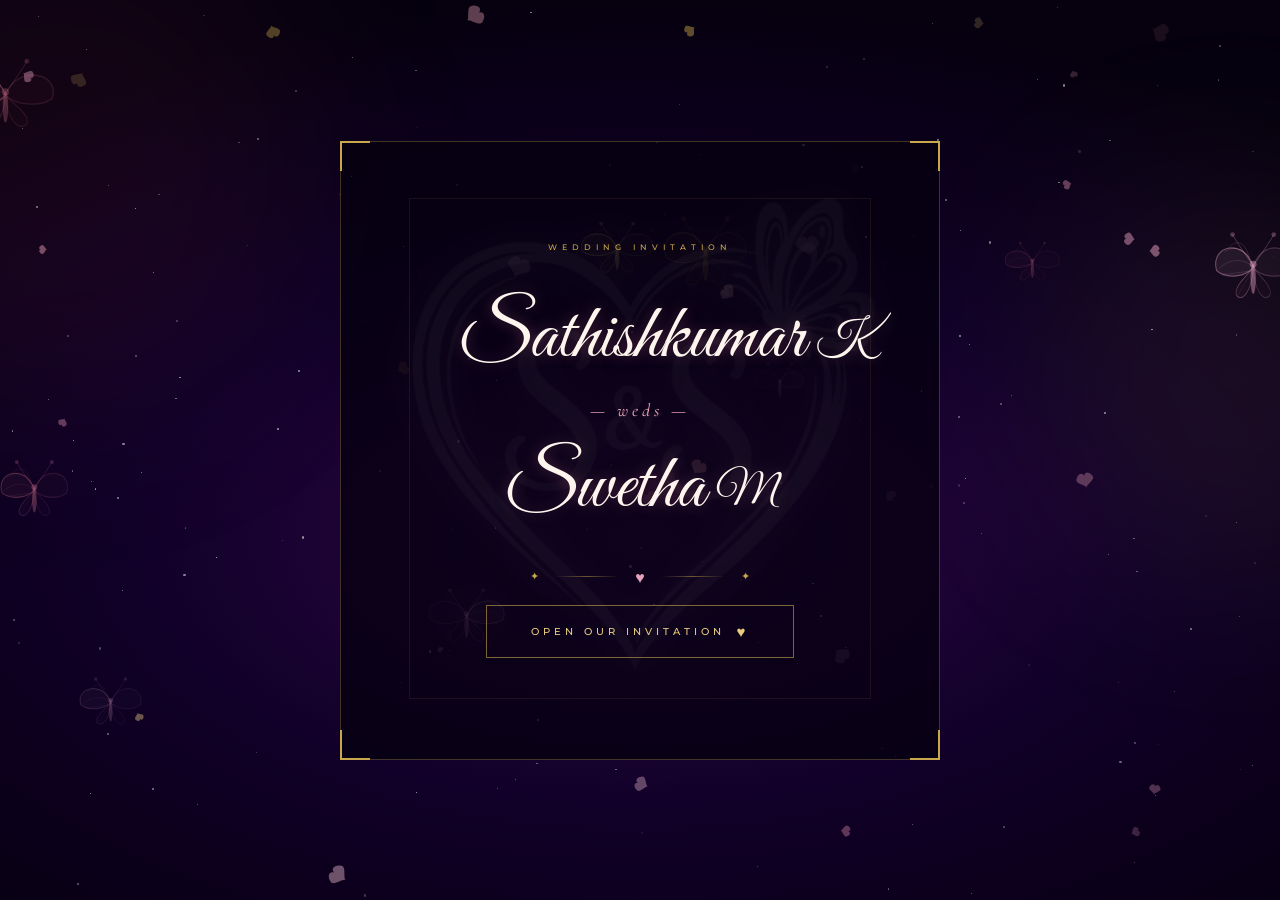
<file: index.html>
<!DOCTYPE html>
<html lang="en">
<head>
  <meta charset="UTF-8" />
  <meta name="viewport" content="width=device-width, initial-scale=1.0" />
  <title>Sathishkumar K &amp; Swetha M — Wedding Invitation</title>
  <meta name="description" content="You are warmly invited to the wedding of Sathishkumar K &amp; Swetha M — 18 June 2026, Karaikudi" />
  <link rel="icon" href="data:image/svg+xml,<svg xmlns=%22http://www.w3.org/2000/svg%22 viewBox=%220 0 100 100%22><text y=%22.9em%22 font-size=%2290%22>💍</text></svg>" />
  <link rel="preconnect" href="https://fonts.googleapis.com" />
  <link rel="preconnect" href="https://fonts.gstatic.com" crossorigin />
  <link rel="stylesheet" href="styles.css" />

  <style>
    /* ══════════════════════════════════════════
       ENTRY PAGE — LOCAL ANIMATIONS
    ══════════════════════════════════════════ */

    /* ─── 3-D Card flip entrance ─── */
    .entry-card {
      animation: cardFlipIn 1.1s cubic-bezier(0.175,0.885,0.32,1.275) 0.3s both;
      transition: transform 0.12s ease, box-shadow 0.35s ease;
      transform-style: preserve-3d;
      will-change: transform;
    }
    @keyframes cardFlipIn {
      0%   { opacity:0; transform:perspective(1100px) rotateY(-90deg) scale(0.85); }
      60%  { opacity:1; transform:perspective(1100px) rotateY(6deg)   scale(1.02); }
      80%  {            transform:perspective(1100px) rotateY(-3deg)  scale(1);    }
      100% {            transform:perspective(1100px) rotateY(0deg)   scale(1);    }
    }

    /* ─── Individual letter bounce-in ─── */
    @keyframes letterDrop {
      0%   { opacity:0; transform:translateY(-55px) scale(0.4) rotate(-15deg); }
      55%  {            transform:translateY(8px)   scale(1.12) rotate(3deg);  }
      75%  {            transform:translateY(-4px)  scale(0.97) rotate(-1deg); }
      90%  {            transform:translateY(2px)   scale(1.02) rotate(0);     }
      100% { opacity:1; transform:translateY(0)     scale(1)    rotate(0);     }
    }

    /* ─── "weds" heartbeat ─── */
    @keyframes wedsBeat {
      0%,100% { transform:scale(1);    letter-spacing:4px; }
      18%     { transform:scale(1.20); letter-spacing:7px; }
      34%     { transform:scale(1);                        }
      50%     { transform:scale(1.12); letter-spacing:5px; }
      65%     { transform:scale(1);    letter-spacing:4px; }
    }
    .weds-beating {
      display: block;
      animation: wedsBeat 2.2s ease infinite;
    }

    /* ─── Name glow breath after settle ─── */
    @keyframes nameGlow {
      0%,100% { filter:drop-shadow(0 0 5px rgba(212,116,141,0.18)); }
      50%     { filter:drop-shadow(0 0 22px rgba(212,116,141,0.70))
                       drop-shadow(0 0 44px rgba(201,168,76,0.28)); }
    }
    .n-glowing { animation: nameGlow 2.8s ease infinite; }

    /* ─── Shooting star streak ─── */
    .shooting-star {
      position: fixed;
      height: 1.5px;
      background: linear-gradient(90deg,
        rgba(255,255,255,0.92),
        rgba(232,204,128,0.55),
        transparent);
      border-radius: 2px;
      pointer-events: none;
      z-index: 4;
      transform-origin: left center;
    }
    @keyframes shootStar {
      0%   { opacity:0; transform:rotate(var(--ang)) scaleX(0.1); }
      12%  { opacity:1; }
      100% { opacity:0; transform:rotate(var(--ang)) scaleX(1) translateX(260px); }
    }

    /* ─── Card hover glow ─── */
    .entry-card:hover {
      box-shadow:
        0 8px 60px rgba(212,116,141,0.18),
        0 0 120px rgba(201,168,76,0.08);
    }
  </style>
</head>
<body class="entry-page">

  <!-- Starfield -->
  <div class="star-field" id="star-field"></div>

  <!-- Canvas hearts & butterflies -->
  <canvas id="canvas"></canvas>

  <!-- Ambient blobs -->
  <div class="entry-blob entry-blob-1"></div>
  <div class="entry-blob entry-blob-2"></div>

  <!-- S&S logo watermark -->
  <img src="logo.png" class="entry-logo-bg" aria-hidden="true" />

  <!-- ═══════════════ ENTRY CARD ═══════════════ -->
  <main class="entry-card">
    <span class="c c-tl" aria-hidden="true"></span>
    <span class="c c-tr" aria-hidden="true"></span>
    <span class="c c-br" aria-hidden="true"></span>
    <span class="c c-bl" aria-hidden="true"></span>

    <div class="entry-card-inner">

      <span class="entry-chip">Wedding Invitation</span>

      <div class="entry-names" role="heading" aria-level="1" aria-label="Sathishkumar K weds Swetha M">
        <span class="n">Sathishkumar K</span>
        <span class="n-and">— weds —</span>
        <span class="n">Swetha M</span>
      </div>

      <div class="ornate-rule entry-rule" aria-hidden="true">
        <span class="rule-diamond">✦</span>
        <span class="rule-line"></span>
        <span class="rule-icon">♥&#xFE0E;</span>
        <span class="rule-line"></span>
        <span class="rule-diamond">✦</span>
      </div>

      <button
        class="enter-btn"
        onclick="openInvitation()"
        aria-label="Open Wedding Invitation"
      >
        <span>Open Our Invitation</span>
        <span class="btn-heart" aria-hidden="true">♥&#xFE0E;</span>
      </button>

    </div>
  </main>

  <!-- Transition overlay -->
  <div id="overlay" aria-hidden="true"></div>

  <script src="script.js"></script>
  <script>
    document.addEventListener('DOMContentLoaded', function () {
      initStars('star-field', 180);
      initParticles('canvas', 32);

      /* 1. Letter-by-letter name bounce */
      animateNameLetters();

      /* 2. "weds" heartbeat — starts after names are visible */
      setTimeout(function () {
        var weds = document.querySelector('.n-and');
        if (weds) weds.classList.add('weds-beating');
      }, 1700);

      /* 3. Mouse tilt — enabled only after card flip finishes (1.4 s) */
      setTimeout(initCardTilt, 1500);

      /* 4. Name glow pulse removed — filter on .n clips overflow text on iOS */

      /* 5. Shooting stars */
      setTimeout(spawnShootingStar, 800);
      setInterval(spawnShootingStar, 2600);
    });

    /* ── Letter bounce animation ── */
    function animateNameLetters() {
      var container = document.querySelector('.entry-names');

      /* Cancel the container CSS fade-in — letters handle their own reveal */
      container.style.cssText += ';animation:none;opacity:1;transform:none;';

      /* Hide connector initially; fade it in between the two name bursts */
      var connector = document.querySelector('.n-and');
      if (connector) {
        connector.style.opacity = '0';
        setTimeout(function () {
          connector.style.transition = 'opacity 0.55s ease';
          connector.style.opacity    = '1';
        }, 1700);
      }

      /* Split each name span into individual letter spans */
      var nameEls = container.querySelectorAll('.n');
      nameEls.forEach(function (nameEl, nameIdx) {
        var text = nameEl.textContent.trim();
        nameEl.innerHTML = '';
        /* Reset parent gradient-clip — each letter span will own its gradient */
        nameEl.style.animation          = 'none';
        nameEl.style.opacity            = '1';
        nameEl.style.transform          = 'none';
        nameEl.style.background         = 'none';
        nameEl.style.webkitTextFillColor = 'initial';
        nameEl.style.whiteSpace         = 'nowrap';
        nameEl.style.filter             = 'none'; /* prevent drop-shadow from clipping overflow on iOS */

        text.split('').forEach(function (char, i) {
          var s     = document.createElement('span');
          var delay = (1.2 + nameIdx * 0.58 + i * 0.075).toFixed(3);
          /* Capital initial after a space (e.g. " K") — scale it down so it
             matches the visual height of the surrounding lowercase script letters */
          var isInitial = (i > 0 && text[i - 1] === ' ');
          s.style.display             = 'inline-block';
          s.style.opacity             = '0';
          s.style.color               = '#fef6ee';
          s.style.webkitTextFillColor = '#fef6ee';
          s.style.background          = 'none';
          s.style.textShadow          = '0 0 14px rgba(212,116,141,0.35)';
          s.style.animation           = 'letterDrop 0.60s cubic-bezier(0.175,0.885,0.32,1.275) forwards';
          s.style.animationDelay      = delay + 's';
          if (isInitial) {
            s.style.fontSize      = '0.58em';
            s.style.verticalAlign = '0.1em';
            s.style.marginLeft    = '0.25em';
          }
          s.textContent = char;
          nameEl.appendChild(s);
        });
      });
    }

    /* ── Mouse 3-D parallax tilt ── */
    function initCardTilt() {
      var card = document.querySelector('.entry-card');
      if (!card) return;

      /* Remove the CSS flip animation so our JS transform takes full control */
      card.style.animation = 'none';

      window.addEventListener('mousemove', function (e) {
        var r  = card.getBoundingClientRect();
        var dx = (e.clientX - (r.left + r.width  / 2)) / (r.width  / 2);
        var dy = (e.clientY - (r.top  + r.height / 2)) / (r.height / 2);
        dx = Math.max(-1, Math.min(1, dx));
        dy = Math.max(-1, Math.min(1, dy));

        card.style.transform = [
          'perspective(900px)',
          'rotateX(' + (-dy * 9) + 'deg)',
          'rotateY(' + ( dx * 9) + 'deg)',
          'translateZ(14px)',
        ].join(' ');
        card.style.boxShadow =
          '0 ' + (6 + dy * 14) + 'px ' +
          (40 + Math.abs(dx) * 26) + 'px rgba(212,116,141,0.22),' +
          '0 0 80px rgba(201,168,76,0.06)';
      });

      document.addEventListener('mouseleave', function () {
        card.style.transform = 'perspective(900px) rotateX(0) rotateY(0) translateZ(0)';
        card.style.boxShadow = '';
      });
    }

    /* ── Shooting star ── */
    function spawnShootingStar() {
      var el  = document.createElement('div');
      var ang = (Math.random() * 28 + 10).toFixed(1);
      var len = Math.floor(Math.random() * 110 + 70);
      el.className = 'shooting-star';
      el.style.cssText += [
        'top:'   + (Math.random() * 60).toFixed(1) + '%',
        'left:'  + (Math.random() * 65).toFixed(1) + '%',
        'width:' + len + 'px',
        '--ang:' + ang + 'deg',
        'animation:shootStar 0.90s ease-out forwards',
      ].join(';');
      document.body.appendChild(el);
      setTimeout(function () { el.remove(); }, 1050);
    }

    /* ── Page transition ── */
    function openInvitation() {
      var btn = document.querySelector('.enter-btn');
      btn.style.pointerEvents = 'none';
      btn.querySelector('span').textContent = '✦  Entering  ✦';
      document.getElementById('overlay').classList.add('active');
      setTimeout(function () {
        window.location.href = 'invitation.html';
      }, 720);
    }
  </script>
</body>
</html>
</file>
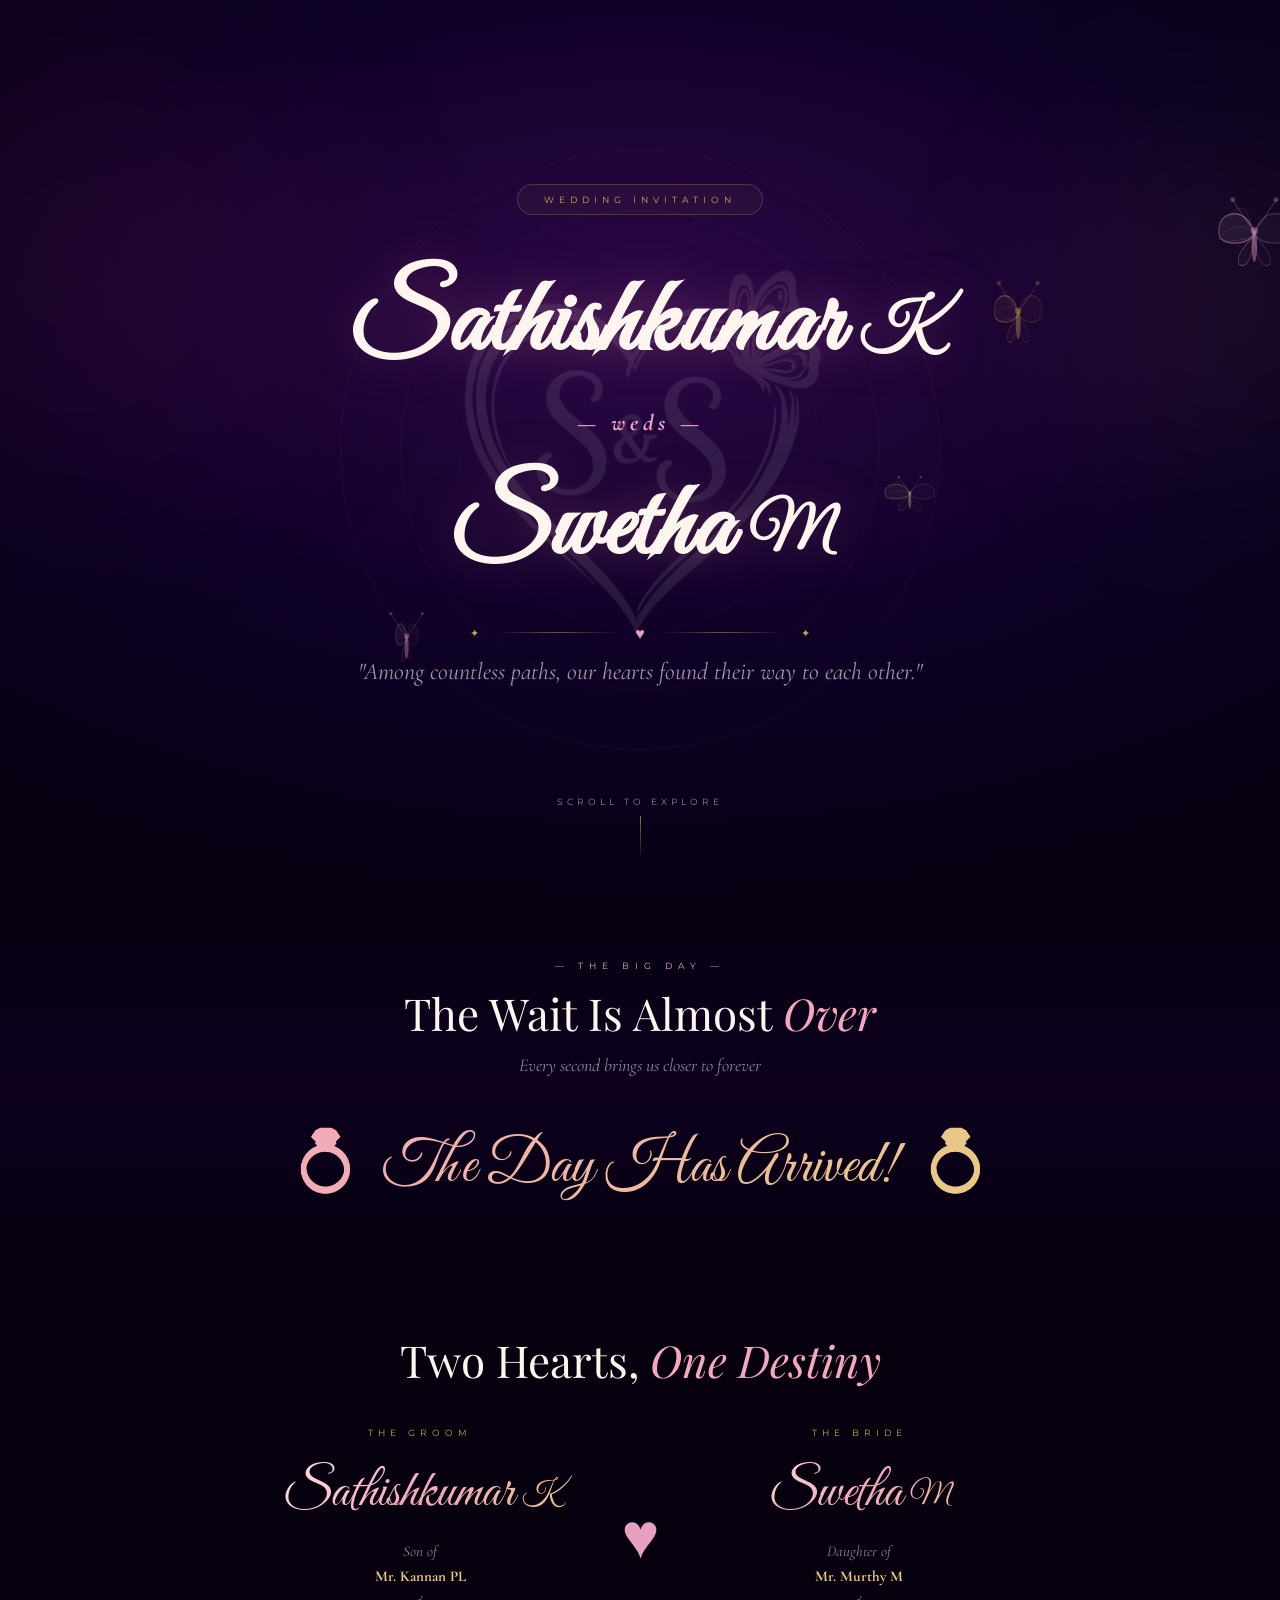
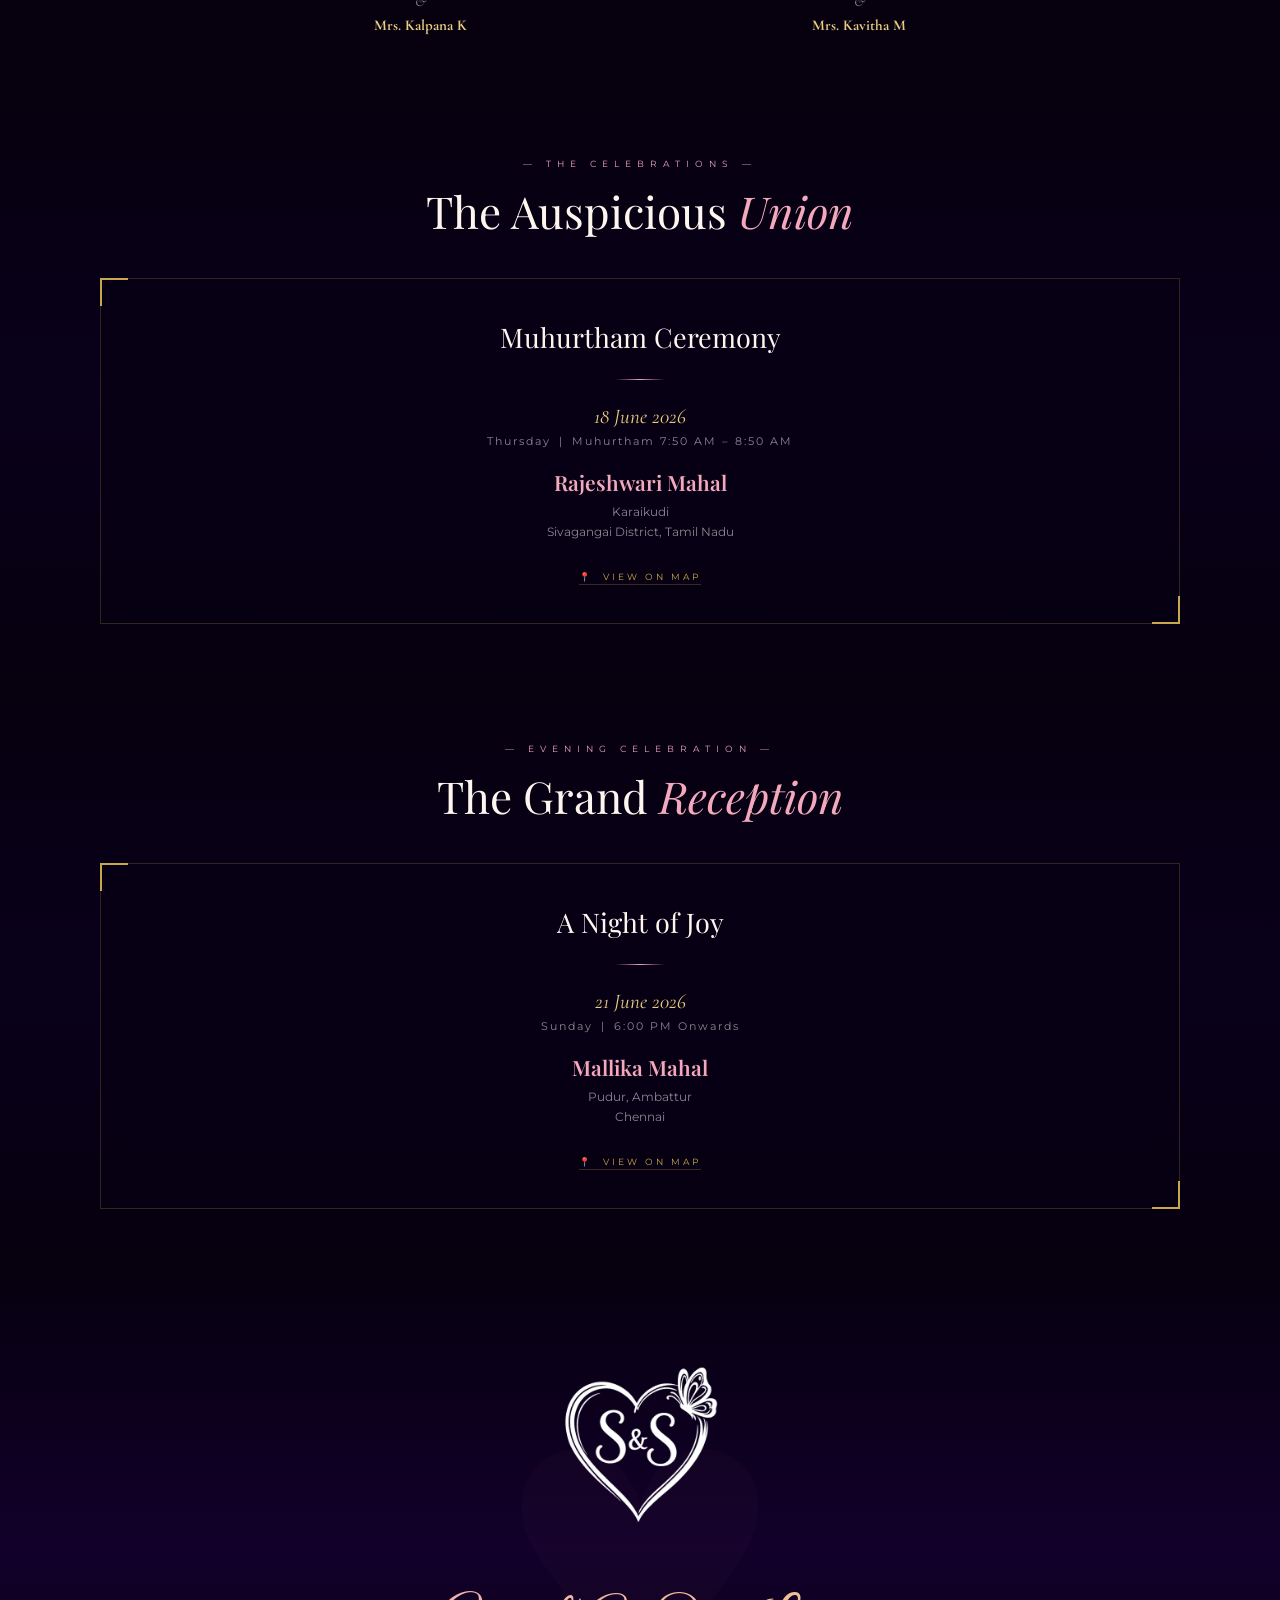
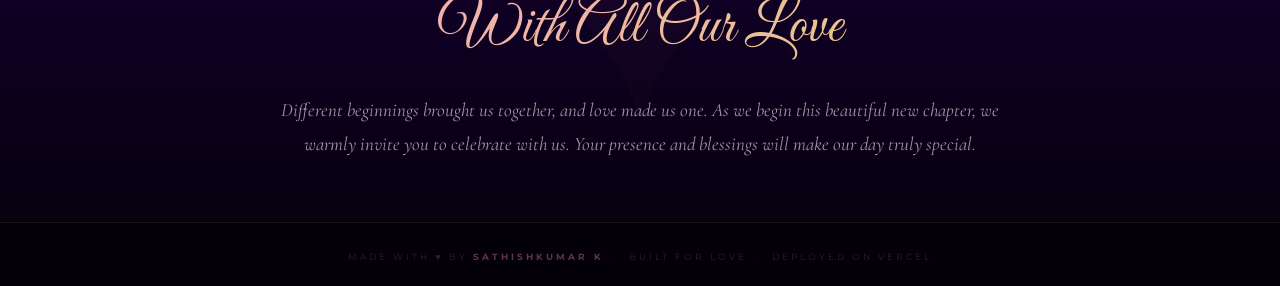
<file: invitation.html>
<!DOCTYPE html>
<html lang="en">
<head>
  <meta charset="UTF-8" />
  <meta name="viewport" content="width=device-width, initial-scale=1.0" />
  <title>Sathishkumar K &amp; Swetha M — Wedding Invitation</title>
  <meta name="description" content="Join us to celebrate the wedding of Sathishkumar K &amp; Swetha M — 18 June 2026 at Karaikudi · Reception 21 June at Chennai" />
  <link rel="icon" href="data:image/svg+xml,<svg xmlns=%22http://www.w3.org/2000/svg%22 viewBox=%220 0 100 100%22><text y=%22.9em%22 font-size=%2290%22>💍</text></svg>" />
  <link rel="preconnect" href="https://fonts.googleapis.com" />
  <link rel="preconnect" href="https://fonts.gstatic.com" crossorigin />
  <link rel="stylesheet" href="styles.css" />

  <style>
    /* ════════════════════════════════════════════
       PER-SECTION SCROLL ANIMATION SYSTEM
    ════════════════════════════════════════════ */

    /* All animated elements start invisible + paused */
    .sa-glide, .sa-left, .sa-right,
    .sa-drop,  .sa-flip, .sa-bloom {
      opacity: 0;
      animation-fill-mode: both;
      animation-play-state: paused;
      animation-delay: var(--d, 0s);
    }

    /* ── When IntersectionObserver adds .triggered ── */
    .triggered.sa-glide {
      animation-name: ia-glide;
      animation-duration: 0.72s;
      animation-timing-function: cubic-bezier(0.25, 0.46, 0.45, 0.94);
      animation-play-state: running;
    }
    .triggered.sa-left {
      animation-name: ia-left;
      animation-duration: 0.88s;
      animation-timing-function: cubic-bezier(0.25, 0.46, 0.45, 0.94);
      animation-play-state: running;
    }
    .triggered.sa-right {
      animation-name: ia-right;
      animation-duration: 0.88s;
      animation-timing-function: cubic-bezier(0.25, 0.46, 0.45, 0.94);
      animation-play-state: running;
    }
    .triggered.sa-drop {
      animation-name: ia-drop;
      animation-duration: 0.88s;
      animation-timing-function: cubic-bezier(0.175, 0.885, 0.32, 1.275);
      animation-play-state: running;
    }
    .triggered.sa-flip {
      animation-name: ia-flip;
      animation-duration: 0.92s;
      animation-timing-function: cubic-bezier(0.25, 0.46, 0.45, 0.94);
      animation-play-state: running;
    }
    .triggered.sa-bloom {
      animation-name: ia-bloom;
      animation-duration: 0.92s;
      animation-timing-function: cubic-bezier(0.175, 0.885, 0.32, 1.275);
      animation-play-state: running;
    }

    /* ── Keyframes ── */

    /* Glide up + blur dissolve — section labels, titles, body */
    @keyframes ia-glide {
      0%   { opacity:0; transform:translateY(44px); filter:blur(7px); }
      100% { opacity:1; transform:translateY(0);    filter:blur(0);   }
    }

    /* Slide from left with tilt + slight overshoot */
    @keyframes ia-left {
      0%   { opacity:0; transform:translateX(-80px) rotate(-5deg) scale(0.93); }
      60%  { opacity:1; transform:translateX(7px)   rotate(1deg)  scale(1.01); }
      80%  {            transform:translateX(-3px)  rotate(0)     scale(1);    }
      100% { opacity:1; transform:translateX(0)     rotate(0)     scale(1);    }
    }

    /* Slide from right with tilt + slight overshoot */
    @keyframes ia-right {
      0%   { opacity:0; transform:translateX(80px)  rotate(5deg)  scale(0.93); }
      60%  { opacity:1; transform:translateX(-7px)  rotate(-1deg) scale(1.01); }
      80%  {            transform:translateX(3px)   rotate(0)     scale(1);    }
      100% { opacity:1; transform:translateX(0)     rotate(0)     scale(1);    }
    }

    /* Drop from top with physics bounce */
    @keyframes ia-drop {
      0%   { opacity:0; transform:translateY(-80px) scale(0.68); }
      52%  { opacity:1; transform:translateY(13px)  scale(1.07); }
      72%  {            transform:translateY(-6px)  scale(0.97); }
      88%  {            transform:translateY(3px)   scale(1.01); }
      100% { opacity:1; transform:translateY(0)     scale(1);    }
    }

    /* 3-D perspective flip up from below */
    @keyframes ia-flip {
      0%   { opacity:0; transform:perspective(620px) rotateX(72deg) translateY(58px) scale(0.88); }
      62%  { opacity:1; transform:perspective(620px) rotateX(-5deg) translateY(0)    scale(1.01); }
      82%  {            transform:perspective(620px) rotateX(2deg)  translateY(0)    scale(1);    }
      100% { opacity:1; transform:perspective(620px) rotateX(0)     translateY(0)    scale(1);    }
    }

    /* Bloom / burst from centre */
    @keyframes ia-bloom {
      0%   { opacity:0; transform:scale(0.12) rotate(-24deg); }
      52%  { opacity:1; transform:scale(1.14) rotate(4deg);   }
      74%  {            transform:scale(0.96) rotate(-1deg);  }
      100% { opacity:1; transform:scale(1)    rotate(0);      }
    }

    /* ─── Continuous letter wave (hero names) ─── */
    @keyframes letterWave {
      0%, 100% {
        transform: translateY(0);
        text-shadow: none;
      }
      50% {
        transform: translateY(-9px);
        text-shadow:
          0 0 14px rgba(232, 204, 128, 0.95),
          0 0 30px rgba(212, 116, 141, 0.55),
          0 0 50px rgba(232, 204, 128, 0.30);
      }
    }

    /* Timer count-up number fly-in */
    @keyframes ia-count-fly {
      from { opacity:0; transform:translateY(-30px) scale(0.7); }
      to   { opacity:1; transform:translateY(0)     scale(1);   }
    }

    /* Section glow pulse on enter (applied once) */
    @keyframes ia-section-glow {
      0%   { box-shadow:0 0 0 0 rgba(212,116,141,0); }
      40%  { box-shadow:0 0 60px 8px rgba(212,116,141,0.14),
                        0 0 100px 16px rgba(201,168,76,0.07); }
      100% { box-shadow:0 0 0 0 rgba(212,116,141,0); }
    }
    .section-glow {
      animation: ia-section-glow 1.6s ease forwards;
    }

    /* ═══════════════════════════════════════════
       SECTION TITLE SIGNATURE ANIMATIONS
       Each of the 5 main headings gets its own
       unique entrance — all GPU-safe (transform +
       opacity only, except sa-love on desktop).
    ═══════════════════════════════════════════ */

    /* Base: hidden + paused until IntersectionObserver fires */
    .sa-countdown, .sa-hearts, .sa-wedding,
    .sa-reception, .sa-love {
      opacity: 0;
      animation-fill-mode: both;
      animation-play-state: paused;
      animation-delay: var(--d, 0s);
    }

    /* ① Countdown — TICK DOWN from top with physics bounce */
    .triggered.sa-countdown {
      animation-name: ia-tick;
      animation-duration: 0.92s;
      animation-timing-function: cubic-bezier(0.175, 0.885, 0.32, 1.275);
      animation-play-state: running;
    }
    @keyframes ia-tick {
      0%   { opacity:0; transform: translateY(-48px) scale(0.82); }
      52%  { opacity:1; transform: translateY(8px)   scale(1.06); }
      72%  {            transform: translateY(-4px)  scale(0.97); }
      88%  {            transform: translateY(2px)   scale(1.01); }
      100% { opacity:1; transform: translateY(0)     scale(1);    }
    }

    /* ② Family — HEARTBEAT double-pulse expand */
    .triggered.sa-hearts {
      animation-name: ia-heartbeat;
      animation-duration: 0.95s;
      animation-timing-function: ease-out;
      animation-play-state: running;
    }
    @keyframes ia-heartbeat {
      0%   { opacity:0; transform: scale(0.55); }
      28%  { opacity:1; transform: scale(1.14); }
      48%  {            transform: scale(0.92); }
      68%  {            transform: scale(1.07); }
      84%  {            transform: scale(0.97); }
      100% { opacity:1; transform: scale(1);    }
    }

    /* ③ Wedding — SACRED RISE with gentle lean */
    .triggered.sa-wedding {
      animation-name: ia-sacred;
      animation-duration: 0.98s;
      animation-timing-function: cubic-bezier(0.25, 0.46, 0.45, 0.94);
      animation-play-state: running;
    }
    @keyframes ia-sacred {
      0%   { opacity:0; transform: translateY(56px) rotate(-3deg)   scale(0.88); }
      58%  { opacity:1; transform: translateY(-7px) rotate(0.7deg)  scale(1.02); }
      78%  {            transform: translateY(3px)  rotate(-0.2deg) scale(1);    }
      100% { opacity:1; transform: translateY(0)    rotate(0)       scale(1);    }
    }

    /* ④ Reception — SWEEP from right with 3-D flip */
    .triggered.sa-reception {
      animation-name: ia-sweep;
      animation-duration: 0.90s;
      animation-timing-function: cubic-bezier(0.25, 0.46, 0.45, 0.94);
      animation-play-state: running;
    }
    @keyframes ia-sweep {
      0%   { opacity:0; transform: translateX(80px) perspective(600px) rotateY(20deg); }
      58%  { opacity:1; transform: translateX(-8px) perspective(600px) rotateY(-2deg); }
      78%  {            transform: translateX(4px)  perspective(600px) rotateY(0.5deg);}
      100% { opacity:1; transform: translateX(0)    perspective(600px) rotateY(0);     }
    }

    /* ⑤ Love — DREAM DISSOLVE: blur to sharp (desktop) */
    .triggered.sa-love {
      animation-name: ia-dream;
      animation-duration: 1.15s;
      animation-timing-function: ease-out;
      animation-play-state: running;
    }
    @keyframes ia-dream {
      0%   { opacity:0; filter: blur(20px); transform: scale(1.08); }
      60%  { opacity:1; filter: blur(3px);  transform: scale(0.99); }
      100% { opacity:1; filter: blur(0);    transform: scale(1);    }
    }

    /* ─── Mobile: strip expensive blur from scroll animations ─── */
    @media (max-width: 768px) {
      /* Redefine ia-glide without the filter:blur — saves huge GPU cost */
      @keyframes ia-glide {
        0%   { opacity:0; transform:translateY(28px); }
        100% { opacity:1; transform:translateY(0); }
      }
      /* Simplify 3-D flip */
      .triggered.sa-flip {
        animation-name: ia-glide;
        animation-duration: 0.62s;
      }
      .triggered.sa-left  { animation-duration: 0.70s; }
      .triggered.sa-right { animation-duration: 0.70s; }
      /* Love section: no blur on mobile — transform only */
      .triggered.sa-love {
        animation-name: ia-float;
        animation-duration: 0.88s;
      }
      @keyframes ia-float {
        0%   { opacity:0; transform: translateY(-28px) scale(1.12); }
        58%  { opacity:1; transform: translateY(6px)   scale(0.97); }
        78%  {            transform: translateY(-3px)  scale(1.01); }
        100% { opacity:1; transform: translateY(0)     scale(1);    }
      }
    }
  </style>
</head>
<body>

  <!-- Page entrance loader — fades out once fonts + DOM are ready -->
  <div id="page-loader" aria-hidden="true">
    <span class="loader-heart">♥</span>
  </div>

  <!-- Starfield — FIX: uses .star-field class so .star-field .s CSS applies correctly -->
  <div class="star-field" id="star-field"></div>

  <!-- Canvas hearts -->
  <canvas id="canvas"></canvas>

  <!-- ══════════════════ HERO ══════════════════ -->
  <section class="hero" id="top" aria-label="Hero">

    <!-- Rotating ring ornament -->
    <div class="hero-ring" aria-hidden="true">
      <div class="ring r1"></div>
      <div class="ring r2"></div>
      <div class="ring r3"></div>
    </div>

    <!-- Ambient blobs -->
    <div class="hero-blob hero-blob-l" aria-hidden="true"></div>
    <div class="hero-blob hero-blob-r" aria-hidden="true"></div>

    <!-- S&S logo watermark behind hero content -->
    <img src="logo.png" class="hero-logo-bg" aria-hidden="true" />

    <div class="hero-content">

      <div class="hero-pill" aria-label="Wedding Invitation">
        Wedding Invitation
      </div>

      <!-- ─── NAMES — separate .hname spans, each with own line-height/padding ─── -->
      <h1 class="hero-couple" aria-label="Sathishkumar K weds Swetha M">
        <span class="hname">Sathishkumar K</span>
        <span class="hname-and">— weds —</span>
        <span class="hname">Swetha M</span>
      </h1>

      <div class="ornate-rule hero-rule" aria-hidden="true">
        <span class="rule-diamond">✦</span>
        <span class="rule-line"></span>
        <span class="rule-icon">♥&#xFE0E;</span>
        <span class="rule-line"></span>
        <span class="rule-diamond">✦</span>
      </div>

      <p class="hero-tagline">
        "Among countless paths, our hearts found their way to each other."
      </p>

    </div>

    <div class="scroll-hint" aria-hidden="true">
      <span class="sh-text">Scroll to explore</span>
      <div class="scroll-line"></div>
    </div>

  </section>

  <!-- ════════════════ COUNTDOWN ════════════════ -->
  <section class="section countdown-section" id="sec-countdown" aria-label="Countdown to wedding day">
    <div class="section-inner">

      <header class="section-header">
        <span class="s-label sa-glide">— The Big Day —</span>
        <h2 class="s-title sa-countdown" data-delay="0.13">The Wait Is Almost <em>Over</em></h2>
        <p class="s-sub sa-glide" data-delay="0.26">Every second brings us closer to forever</p>
      </header>

      <div class="timer-grid" id="timer-container">
        <div class="timer-unit sa-drop" data-delay="0.05">
          <div class="timer-box">
            <span class="timer-number" id="t-days">--</span>
          </div>
          <span class="timer-label">Days</span>
        </div>

        <span class="timer-sep" aria-hidden="true">:</span>

        <div class="timer-unit sa-drop" data-delay="0.22">
          <div class="timer-box">
            <span class="timer-number" id="t-hours">--</span>
          </div>
          <span class="timer-label">Hours</span>
        </div>

        <span class="timer-sep" aria-hidden="true">:</span>

        <div class="timer-unit sa-drop" data-delay="0.38">
          <div class="timer-box">
            <span class="timer-number" id="t-mins">--</span>
          </div>
          <span class="timer-label">Minutes</span>
        </div>

        <span class="timer-sep" aria-hidden="true">:</span>

        <div class="timer-unit sa-drop" data-delay="0.54">
          <div class="timer-box">
            <span class="timer-number" id="t-secs">--</span>
          </div>
          <span class="timer-label">Seconds</span>
        </div>
      </div>

    </div>
  </section>

  <!-- ════════════════ FAMILY INTRO ═════════════ -->
  <section class="section family-section" id="sec-family" aria-label="Groom and bride introduction">
    <div class="section-inner">

      <header class="section-header">
        <h2 class="s-title sa-hearts">Two Hearts, <em>One Destiny</em></h2>
      </header>

      <div class="family-grid">

        <div class="family-card sa-left">
          <p class="family-role">The Groom</p>
          <span class="family-name">Sathishkumar<span style="font-size:0.58em;margin-left:0.25em;vertical-align:0.1em;display:inline-block;">K</span></span>
          <p class="family-detail">
            Son of<br>
            <strong style="color:var(--gold-light);font-style:normal;">Mr. Kannan PL</strong>
            <br>&amp;<br>
            <strong style="color:var(--gold-light);font-style:normal;">Mrs. Kalpana K</strong>
          </p>
        </div>

        <span class="family-sep sa-bloom" data-delay="0.22" aria-hidden="true">♥&#xFE0E;</span>

        <div class="family-card sa-right" data-delay="0.1">
          <p class="family-role">The Bride</p>
          <span class="family-name">Swetha<span style="font-size:0.58em;margin-left:0.25em;vertical-align:0.1em;display:inline-block;">M</span></span>
          <p class="family-detail">
            Daughter of<br>
            <strong style="color:var(--gold-light);font-style:normal;">Mr. Murthy M</strong>
            <br>&amp;<br>
            <strong style="color:var(--gold-light);font-style:normal;">Mrs. Kavitha M</strong>
          </p>
        </div>

      </div>

    </div>
  </section>

  <!-- ════════════════ WEDDING CEREMONY ════════════════════ -->
  <section class="section events-section" id="sec-events-wedding" aria-label="Wedding ceremony details">
    <div class="section-inner">

      <header class="section-header">
        <span class="s-label sa-glide">— The Celebrations —</span>
        <h2 class="s-title sa-wedding" data-delay="0.13">The Auspicious <em>Union</em></h2>
      </header>

      <div class="events-grid">
        <article class="event-card sa-flip">
          <h3 class="event-title">Muhurtham Ceremony</h3>
          <div class="event-rule"></div>

          <p class="event-date">18 June 2026</p>
          <p class="event-day">Thursday &thinsp;|&thinsp; Muhurtham 7:50 AM – 8:50 AM</p>

          <p class="event-venue">Rajeshwari Mahal</p>
          <p class="event-addr">
            Karaikudi<br>
            Sivagangai District, Tamil Nadu
          </p>

          <a
            href="https://www.google.com/maps/search/Rajeshwari+Mahal+Karaikudi"
            target="_blank"
            rel="noopener noreferrer"
            class="event-map"
          >📍 &nbsp;View on Map</a>
        </article>
      </div>

    </div>
  </section>

  <!-- ════════════════ GRAND RECEPTION ════════════════════ -->
  <section class="section events-section" id="sec-events-reception" aria-label="Reception details">
    <div class="section-inner">

      <header class="section-header">
        <span class="s-label sa-glide">— Evening Celebration —</span>
        <h2 class="s-title sa-reception" data-delay="0.13">The Grand <em>Reception</em></h2>
      </header>

      <div class="events-grid">
        <article class="event-card sa-flip">
          <h3 class="event-title">A Night of Joy</h3>
          <div class="event-rule"></div>

          <p class="event-date">21 June 2026</p>
          <p class="event-day">Sunday &thinsp;|&thinsp; 6:00 PM Onwards</p>

          <p class="event-venue">Mallika Mahal</p>
          <p class="event-addr">
            Pudur, Ambattur<br>
            Chennai
          </p>

          <a
            href="https://www.google.com/maps/search/Mallika+Mahal+Pudur+Ambattur+Chennai"
            target="_blank"
            rel="noopener noreferrer"
            class="event-map"
          >📍 &nbsp;View on Map</a>
        </article>
      </div>

    </div>
  </section>

  <!-- ════════════════ MESSAGE ════════════════════ -->
  <section class="section message-section" id="sec-message" aria-label="Personal message from the couple">
    <div class="section-inner">
      <div class="message-inner">

        <!-- Real S&S logo PNG — dark green removed, white content on transparent -->
        <figure class="ss-logo-wrap sa-bloom" role="img" aria-label="S and S monogram logo">
          <img src="logo.png" class="ss-logo-img" alt="Sathishkumar &amp; Swetha monogram" />
        </figure>

        <span class="message-heading sa-love" data-delay="0.22">With All Our Love</span>

        <p class="message-body sa-glide" data-delay="0.40">
          Different beginnings brought us together, and love made us one.
          As we begin this beautiful new chapter, we warmly invite you to celebrate with us.
          Your presence and blessings will make our day truly special.
        </p>


      </div>
    </div>
  </section>

  <!-- ════════════════ FOOTER ════════════════════ -->
  <footer>
    <p class="footer-credit">
      Made with ♥ by <strong>Sathishkumar K</strong> &nbsp;·&nbsp; Built for Love &nbsp;·&nbsp; Deployed on Vercel
    </p>
  </footer>

  <!-- Section navigation dots (mobile page-by-page) -->
  <nav class="nav-dots" id="nav-dots" aria-label="Section navigation">
    <button class="nav-dot" data-sec="top"                  aria-label="Hero"></button>
    <button class="nav-dot" data-sec="sec-countdown"        aria-label="Countdown"></button>
    <button class="nav-dot" data-sec="sec-family"           aria-label="The Couple"></button>
    <button class="nav-dot" data-sec="sec-events-wedding"   aria-label="Wedding"></button>
    <button class="nav-dot" data-sec="sec-events-reception" aria-label="Reception"></button>
    <button class="nav-dot" data-sec="sec-message"          aria-label="Message"></button>
  </nav>

  <script src="script.js"></script>
  <script>
    /* ── Page loader: remove once fonts are ready (max 2.5 s) ── */
    (function () {
      var done = false;
      function removeLoader() {
        if (done) return;
        done = true;
        var el = document.getElementById('page-loader');
        if (!el) return;
        el.classList.add('ready');
        setTimeout(function () { el.remove(); }, 750);
        /* Reveal nav dots after loader fades */
        setTimeout(function () {
          var nd = document.getElementById('nav-dots');
          if (nd) nd.classList.add('visible');
        }, 400);
      }
      if (document.fonts && document.fonts.ready) {
        document.fonts.ready.then(removeLoader);
      }
      setTimeout(removeLoader, 2500);
    })();

    document.addEventListener('DOMContentLoaded', function () {
      initStars('star-field', 140);
      initParticles('canvas', 20);
      initAnimations();
      initCountdown();
      initCountUpReveal();
      animateHeroLetters();  /* split names + start dancing */
      initNavDots();
      initAutoScroll();
    });

    /* ── Hero name letter dance ─────────────────────
       Splits each .hname into letter <span>s.
       Each gets the gradient directly (parent's
       background-clip doesn't pass to child spans)
       + a continuous dance animation with stagger.
    ───────────────────────────────────────────────── */
    function animateHeroLetters() {
      var nameEls = document.querySelectorAll('.hero-couple .hname');
      nameEls.forEach(function (nameEl, nameIdx) {
        var text = nameEl.textContent.trim();
        nameEl.innerHTML = '';
        /* Reset parent — child spans handle their own colour */
        nameEl.style.background          = 'none';
        nameEl.style.webkitTextFillColor = '#fef6ee'; /* solid cream — no clip needed */
        nameEl.style.color               = '#fef6ee';
        nameEl.style.animation           = 'none';
        nameEl.style.whiteSpace          = 'nowrap';

        text.split('').forEach(function (char, i) {
          var s     = document.createElement('span');
          var delay = (1.5 + i * 0.10).toFixed(2);
          /* Capital initial after a space (e.g. " K") — scale it down to match
             the visual height of the lowercase script letters around it */
          var isInitial = (i > 0 && text[i - 1] === ' ');

          s.style.display              = 'inline-block';
          s.style.margin               = '0 1px';
          s.style.color                = '#fef6ee';
          s.style.webkitTextFillColor  = '#fef6ee';
          s.style.background           = 'none';
          s.style.animation            = 'letterWave 2.2s ease-in-out infinite';
          s.style.animationDelay       = delay + 's';
          if (isInitial) {
            s.style.fontSize      = '0.58em';
            s.style.verticalAlign = '0.1em';
            s.style.marginLeft    = '0.25em';
          }
          s.textContent = char;
          nameEl.appendChild(s);
        });
      });
    }

    /* ── Unified animation trigger ──────────────────
       Handles both legacy .reveal/.visible elements
       and new .sa-* /.triggered elements.
    ───────────────────────────────────────────────── */
    function initAnimations() {
      var SA   = '.sa-glide,.sa-left,.sa-right,.sa-drop,.sa-flip,.sa-bloom,.sa-countdown,.sa-hearts,.sa-wedding,.sa-reception,.sa-love';
      var saEls  = document.querySelectorAll(SA);
      var revEls = document.querySelectorAll('.reveal');

      /* Apply --d delay variable from data-delay attr */
      saEls.forEach(function (el) {
        var d = el.dataset.delay;
        if (d) el.style.setProperty('--d', d + 's');
      });

      function trigger(el) {
        el.classList.add('triggered');
        el.classList.add('visible');
      }

      var obs = new IntersectionObserver(function (entries) {
        entries.forEach(function (e) {
          if (e.isIntersecting) {
            trigger(e.target);

            /* Brief glow on the parent section */
            var sec = e.target.closest('.section');
            if (sec && !sec._glowed) {
              sec._glowed = true;
              sec.classList.add('section-glow');
              setTimeout(function () { sec.classList.remove('section-glow'); }, 1700);
            }

            obs.unobserve(e.target);
          }
        });
      }, { threshold: 0.12, rootMargin: '0px 0px -28px 0px' });

      saEls.forEach(function (el)  { obs.observe(el); });
      revEls.forEach(function (el) { obs.observe(el); });

      /* Immediately reveal anything already in viewport */
      setTimeout(function () {
        var all = Array.from(saEls).concat(Array.from(revEls));
        all.forEach(function (el) {
          var r = el.getBoundingClientRect();
          if (r.top < window.innerHeight && r.bottom > 0) {
            trigger(el);
            obs.unobserve(el);
          }
        });
      }, 90);
    }

    /* ── Count-up on countdown section enter ───────
       Numbers race from 0 → real value over ~1.4 s,
       then the live countdown continues seamlessly.
    ───────────────────────────────────────────────── */
    function initCountUpReveal() {
      var container = document.getElementById('timer-container');
      if (!container) return;

      var done = false;
      var obs  = new IntersectionObserver(function (entries) {
        if (entries[0].isIntersecting && !done) {
          done = true;
          obs.unobserve(container);
          setTimeout(runCountUp, 350); /* short pause after boxes drop in */
        }
      }, { threshold: 0.5 });
      obs.observe(container);
    }

    function runCountUp() {
      var target = new Date('2026-06-18T09:00:00+05:30').getTime();
      var diff   = Math.max(0, target - Date.now());
      var end    = {
        d: Math.floor(diff / 86400000),
        h: Math.floor((diff % 86400000) / 3600000),
        m: Math.floor((diff % 3600000)  / 60000),
        s: Math.floor((diff % 60000)    / 1000),
      };

      var steps    = 26;
      var duration = 1400;
      var step     = 0;
      var pad      = function (n) { return String(n).padStart(2, '0'); };

      /* Animate numbers while simultaneously flying them in */
      ['t-days','t-hours','t-mins','t-secs'].forEach(function (id) {
        var el = document.getElementById(id);
        if (el) {
          el.style.animation = 'ia-count-fly 0.5s cubic-bezier(0.175,0.885,0.32,1.275) both';
        }
      });

      var t = setInterval(function () {
        step++;
        var ease = 1 - Math.pow(1 - step / steps, 3); /* ease-out cubic */

        var dEl = document.getElementById('t-days');
        var hEl = document.getElementById('t-hours');
        var mEl = document.getElementById('t-mins');
        var sEl = document.getElementById('t-secs');

        if (dEl) dEl.textContent = pad(Math.floor(end.d * ease));
        if (hEl) hEl.textContent = pad(Math.floor(end.h * ease));
        if (mEl) mEl.textContent = pad(Math.floor(end.m * ease));
        if (sEl) sEl.textContent = pad(Math.floor(end.s * ease));

        if (step >= steps) {
          clearInterval(t);
          /* Reset animation so the live countdown's tick can take over */
          ['t-days','t-hours','t-mins','t-secs'].forEach(function (id) {
            var el = document.getElementById(id);
            if (el) el.style.animation = '';
          });
        }
      }, duration / steps);
    }

    /* ── Auto-scroll — advances sections automatically ─────────
       Every 4 s scrolls to the next section; loops back to hero.
       Uses window.scrollTo(x, y) — more reliable than scrollIntoView
       with scroll-snap-type: mandatory on iOS Safari.
       CSS scroll-behavior: smooth (already on html) handles animation.
    ───────────────────────────────────────────────── */
    function initAutoScroll() {
      var secIds  = ['top', 'sec-countdown', 'sec-family',
                     'sec-events-wedding', 'sec-events-reception', 'sec-message'];
      var AUTO_MS = 10000;
      var IDLE_MS = 6000;
      var curIdx  = 0;
      var timer   = null;
      var busy    = false;

      /* Get absolute Y position of an element from document top */
      function absTop(el) {
        return el.getBoundingClientRect().top +
               (window.pageYOffset || document.documentElement.scrollTop);
      }

      /* Advance to next section and scroll to it */
      function advance() {
        curIdx = (curIdx + 1) % secIds.length;
        var el = document.getElementById(secIds[curIdx]);
        if (!el) return;
        busy = true;
        window.scrollTo(0, absTop(el));   /* uses CSS scroll-behavior:smooth */
        setTimeout(function () { busy = false; }, 1200);
      }

      /* Schedule next advance after ms milliseconds.
         The last section (With All Our Love) gets 9 s to allow reading. */
      function schedule(ms) {
        clearTimeout(timer);
        timer = setTimeout(function () {
          advance();
          var wait = (curIdx === secIds.length - 1) ? 10000 : AUTO_MS;
          schedule(wait);
        }, ms);
      }

      /* Keep curIdx in sync when user scrolls manually */
      var obs = new IntersectionObserver(function (entries) {
        entries.forEach(function (e) {
          if (e.isIntersecting) {
            var i = secIds.indexOf(e.target.id);
            if (i >= 0) curIdx = i;
          }
        });
      }, { threshold: 0.5 });
      secIds.forEach(function (id) {
        var el = document.getElementById(id);
        if (el) obs.observe(el);
      });

      /* User touch → give 3 s reading grace before next advance */
      document.addEventListener('touchstart', function () {
        if (!busy) schedule(IDLE_MS);
      }, { passive: true });

      /* Pause when tab is backgrounded, resume on return */
      document.addEventListener('visibilitychange', function () {
        if (document.hidden) clearTimeout(timer);
        else schedule(AUTO_MS);
      });

      schedule(AUTO_MS);
    }

    /* ── Section navigation dots ──────────────────────
       Tracks visible section and activates matching dot.
       Tapping a dot smooth-scrolls to that section.
    ───────────────────────────────────────────────── */
    function initNavDots() {
      var secIds = ['top', 'sec-countdown', 'sec-family', 'sec-events-wedding', 'sec-events-reception', 'sec-message'];
      var dots   = document.querySelectorAll('.nav-dot');
      if (!dots.length) return;

      dots[0].classList.add('active'); /* hero active by default */

      var obs = new IntersectionObserver(function (entries) {
        entries.forEach(function (e) {
          if (!e.isIntersecting) return;
          var idx = secIds.indexOf(e.target.id);
          if (idx < 0) return;
          dots.forEach(function (d, i) { d.classList.toggle('active', i === idx); });
        });
      }, { threshold: 0.3 });

      secIds.forEach(function (id) {
        var el = document.getElementById(id);
        if (el) obs.observe(el);
      });

      dots.forEach(function (dot, i) {
        dot.addEventListener('click', function () {
          var el = document.getElementById(secIds[i]);
          if (el) el.scrollIntoView({ behavior: 'smooth', block: 'start' });
        });
      });
    }
  </script>

</body>
</html>
</file>
<file: styles.css>
@import url('https://fonts.googleapis.com/css2?family=Great+Vibes&family=Playfair+Display:ital,wght@0,400;0,600;0,700;1,400;1,700&family=Cormorant+Garamond:ital,wght@0,300;0,400;0,600;1,300;1,400;1,600&family=Montserrat:wght@200;300;400;500;600&display=swap');

/* ══════════════════════════════════════════════════
   DESIGN TOKENS
══════════════════════════════════════════════════ */
:root {
  --bg-deep:        #06000f;
  --bg-mid:         #0d0025;
  --bg-section:     #08001a;
  --rose:           #e8a0bf;
  --rose-dark:      #9c2d52;
  --rose-light:     #f4a8bc;
  --rose-pale:      #ffdde8;
  --gold:           #c9a84c;
  --gold-light:     #e8cc80;
  --gold-pale:      #f7e9c0;
  --cream:          #fef6ee;
  --text-primary:   #fef0f5;
  --text-dim:       rgba(254,240,245,0.55);
  --card-bg:        rgba(8,0,20,0.85);
  --card-border:    rgba(201,168,76,0.22);
  --font-script:    'Great Vibes',      cursive;
  --font-display:   'Playfair Display', serif;
  --font-elegant:   'Cormorant Garamond', serif;
  --font-body:      'Montserrat',       sans-serif;
  --ease-out-expo:  cubic-bezier(0.19, 1, 0.22, 1);
}

/* ══════════════════════════════════════════════════
   RESET & BASE
══════════════════════════════════════════════════ */
*, *::before, *::after { margin:0; padding:0; box-sizing:border-box; }
html { scroll-behavior: smooth; -webkit-font-smoothing: antialiased; }
body {
  font-family: var(--font-body);
  background: var(--bg-deep);
  color: var(--text-primary);
  min-height: 100vh;
  overflow-x: hidden;
}

/* ══════════════════════════════════════════════════
   GLOBAL LAYERS
══════════════════════════════════════════════════ */
/* Stars — shared by both pages */
.star-field { position:fixed; inset:0; z-index:0; pointer-events:none; }
.star-field .s {
  position: absolute;
  background: #fff;
  border-radius: 50%;
}

/* Canvas hearts */
#canvas {
  position: fixed; inset:0;
  pointer-events: none;
  z-index: 2;
  width: 100%; height: 100%;
}

/* Page transition */
#overlay {
  position: fixed; inset: 0;
  background: var(--bg-deep);
  z-index: 9999;
  opacity: 0;
  pointer-events: none;
  transition: opacity 0.7s ease;
}
#overlay.active { opacity:1; pointer-events:all; }

/* Page entrance loader — invitation.html */
#page-loader {
  position: fixed;
  inset: 0;
  background: var(--bg-deep);
  z-index: 99999;
  display: flex;
  align-items: center;
  justify-content: center;
  transition: opacity 0.7s ease;
}
#page-loader.ready { opacity: 0; pointer-events: none; }
.loader-heart {
  font-size: 44px;
  color: var(--rose);
  filter: drop-shadow(0 0 20px rgba(212,116,141,0.85));
  animation: pulseHeart 0.85s ease infinite;
}

/* ══════════════════════════════════════════════════
   SHARED COMPONENTS
══════════════════════════════════════════════════ */

/* Ornate divider */
.ornate-rule {
  display: flex;
  align-items: center;
  gap: 16px;
  margin: 0 auto;
}
.ornate-rule .rule-line {
  flex: 1;
  height: 1px;
  background: linear-gradient(90deg, transparent, rgba(201,168,76,0.5), transparent);
}
.ornate-rule .rule-icon {
  font-size: 16px;
  color: var(--rose);
  animation: pulseHeart 2s ease infinite;
  display: inline-block;
  flex-shrink: 0;
  font-family: var(--font-display); /* prevent iOS emoji font override */
}
.ornate-rule .rule-diamond {
  font-size: 11px;
  color: var(--gold);
  flex-shrink: 0;
}

/* Label chip */
.label-chip {
  display: inline-flex;
  align-items: center;
  gap: 10px;
  font-size: 9px;
  font-weight: 500;
  letter-spacing: 5px;
  text-transform: uppercase;
  color: var(--gold);
}
.label-chip::before, .label-chip::after {
  content: '✦';
  font-size: 8px;
  opacity: 0.7;
}

/* ══════════════════════════════════════════════════
   ENTRY PAGE
══════════════════════════════════════════════════ */
.entry-page {
  position: relative;
  min-height: 100vh;
  display: flex;
  align-items: center;
  justify-content: center;
  background:
    radial-gradient(ellipse 80% 60% at 50% 60%, #2d0848 0%, #110028 50%, #06000f 100%);
  overflow: hidden;
  z-index: 0;
}

/* ── Entry page background logo watermark ── */
.entry-logo-bg {
  position: absolute;
  top: 48%;
  left: 50%;
  transform: translate(-50%, -50%);
  width: min(78vh, 78vw);
  height: auto;
  opacity: 0.12;
  pointer-events: none;
  z-index: 3;
  mix-blend-mode: screen;
  animation: logoBgPulse 6s ease infinite;
}
@keyframes logoBgPulse {
  0%, 100% { opacity: 0.11; transform: translate(-50%, -50%) scale(1);    }
  50%       { opacity: 0.16; transform: translate(-50%, -50%) scale(1.03); }
}

/* Ambient glow blobs */
.entry-blob {
  position: absolute;
  border-radius: 50%;
  filter: blur(90px);
  pointer-events: none;
  z-index: 0;
}
.entry-blob-1 { width:500px; height:500px; background:rgba(156,45,82,0.09); top:-10%; left:-15%; }
.entry-blob-2 { width:400px; height:400px; background:rgba(201,168,76,0.07); top:20%; right:-12%; }

/* Main invitation card */
.entry-card {
  position: relative;
  z-index: 10;
  text-align: center;
  padding: 56px 68px 60px;
  background: rgba(6,0,15,0.75);
  border: 1px solid rgba(201,168,76,0.3);
  backdrop-filter: blur(20px);
  -webkit-backdrop-filter: blur(20px);
  max-width: 600px;
  width: 92%;
}

/* Four corner brackets */
.entry-card .c { position:absolute; width:30px; height:30px; border-color:var(--gold); border-style:solid; }
.entry-card .c-tl { top:-1px;    left:-1px;  border-width:2px 0 0 2px; }
.entry-card .c-tr { top:-1px;    right:-1px; border-width:2px 2px 0 0; }
.entry-card .c-br { bottom:-1px; right:-1px; border-width:0 2px 2px 0; }
.entry-card .c-bl { bottom:-1px; left:-1px;  border-width:0 0 2px 2px; }

/* Inner double-border effect */
.entry-card-inner {
  border: 1px solid rgba(201,168,76,0.1);
  padding: 36px 40px 40px;
}

.entry-rose {
  font-size: 42px;
  display: block;
  margin-bottom: 14px;
  filter: drop-shadow(0 0 18px rgba(212,116,141,0.85));
  animation: bloomIn 1.2s cubic-bezier(0.175,0.885,0.32,1.275) 0.3s both;
}

.entry-chip {
  display: inline-block;
  font-size: 8px;
  font-weight: 500;
  letter-spacing: 5px;
  text-transform: uppercase;
  color: var(--gold);
  margin-bottom: 20px;
  animation: fadeInDown 0.9s ease 0.9s both;
}

/* ─── COUPLE NAMES (entry) ─────────────────────
   FIX: each name is an independent block with its
   own line-height and padding so Great Vibes
   ascenders/descenders are NEVER clipped.
──────────────────────────────────────────────── */
.entry-names {
  margin-bottom: 8px;
  animation: fadeInDown 0.9s ease 1.1s both;
}
.entry-names .n {
  display: block;
  font-family: var(--font-script);
  font-size: clamp(48px, 10vw, 78px);
  /* Critical: enough line-height + top padding for tall Great Vibes ascenders */
  line-height: 1.4;
  padding: 0.15em 0.1em 0.05em;
  background: linear-gradient(140deg, var(--cream) 0%, var(--rose-pale) 40%, var(--gold-light) 100%);
  -webkit-background-clip: text;
  -webkit-text-fill-color: transparent;
  background-clip: text;
  filter: drop-shadow(0 0 16px rgba(212,116,141,0.25));
}

.entry-names .n-and {
  display: block;
  font-family: var(--font-elegant);
  font-style: italic;
  font-size: clamp(15px, 2.5vw, 18px);
  letter-spacing: 4px;
  color: var(--rose-light);
  -webkit-text-fill-color: var(--rose-light); /* safe: not inside bg-clip parent */
  margin: 2px 0;
  filter: none;
  background: none;
}

/* ─── ENTRY RULE ──────────────────────────────── */
.entry-rule {
  max-width: 220px;
  margin: 18px auto;
  animation: fadeIn 0.8s ease 1.4s both;
}

.entry-date {
  font-family: var(--font-elegant);
  font-style: italic;
  font-size: 19px;
  letter-spacing: 2px;
  color: var(--gold-light);
  margin-bottom: 4px;
  animation: fadeIn 0.8s ease 1.6s both;
}
.entry-place {
  font-size: 9px;
  letter-spacing: 4px;
  text-transform: uppercase;
  color: var(--text-dim);
  margin-bottom: 38px;
  animation: fadeIn 0.8s ease 1.8s both;
}

/* ─── ENTER BUTTON ─────────────────────────────── */
.enter-btn {
  display: inline-flex;
  align-items: center;
  gap: 12px;
  padding: 16px 44px;
  border: 1px solid rgba(201,168,76,0.6);
  background: transparent;
  color: var(--gold-light);
  font-family: var(--font-body);
  font-size: 10px;
  font-weight: 500;
  letter-spacing: 4px;
  text-transform: uppercase;
  cursor: pointer;
  position: relative;
  overflow: hidden;
  transition: color 0.4s ease, border-color 0.4s ease, box-shadow 0.4s ease;
  animation: fadeInUp 0.9s ease 2.1s both;
}
.enter-btn::before {
  content: '';
  position: absolute; inset: 0;
  background: linear-gradient(135deg, rgba(156,45,82,0.85), rgba(201,168,76,0.4));
  transform: scaleX(0);
  transform-origin: left;
  transition: transform 0.45s var(--ease-out-expo);
  z-index: 0;
}
.enter-btn:hover::before  { transform: scaleX(1); }
.enter-btn:hover {
  color: var(--cream);
  border-color: var(--rose-light);
  box-shadow: 0 0 28px rgba(212,116,141,0.3), 0 0 60px rgba(212,116,141,0.1);
}
.enter-btn span, .enter-btn .btn-heart { position:relative; z-index:1; }
.enter-btn .btn-heart {
  font-size: 15px;
  animation: pulseHeart 1.6s ease infinite;
}

/* ══════════════════════════════════════════════════
   INVITATION PAGE — HERO
══════════════════════════════════════════════════ */
.hero {
  position: relative;
  min-height: 100vh;
  display: flex;
  flex-direction: column;
  align-items: center;
  justify-content: center;
  text-align: center;
  padding: 56px 24px 72px;
  background:
    radial-gradient(ellipse 90% 70% at 50% 35%, #2d0848 0%, #0d0025 55%, #06000f 100%);
  overflow: visible; /* never clip the hero text */
  z-index: 0;
}

/* Rotating ring ornaments */
.hero-ring {
  position: absolute;
  top: 50%; left: 50%;
  transform: translate(-50%, -50%);
  pointer-events: none;
  z-index: 0;
}
.hero-ring .ring {
  position: absolute;
  top: 50%; left: 50%;
  transform: translate(-50%, -50%);
  border-radius: 50%;
  border: 1px solid;
}
.hero-ring .r1 {
  width: 600px; height: 600px;
  border-color: rgba(201,168,76,0.06);
  animation: rotateSlow 50s linear infinite;
}
.hero-ring .r2 {
  width: 480px; height: 480px;
  border-color: rgba(212,116,141,0.06);
  animation: rotateSlow 36s linear infinite reverse;
}
.hero-ring .r3 {
  width: 360px; height: 360px;
  border-color: rgba(201,168,76,0.05);
  border-style: dashed;
}

/* ── Hero section logo watermark ── */
.hero-logo-bg {
  position: absolute;
  top: 50%;
  left: 50%;
  transform: translate(-50%, -50%);
  width: min(60vh, 60vw);
  height: auto;
  opacity: 0.09;
  pointer-events: none;
  z-index: 0;
  mix-blend-mode: screen;
  animation: logoBgPulse 6s ease infinite;
}

/* Ambient blobs in hero */
.hero-blob {
  position: absolute;
  border-radius: 50%;
  filter: blur(100px);
  pointer-events: none;
  z-index: 0;
}
.hero-blob-l { width:420px; height:420px; background:rgba(156,45,82,0.1);  top:5%; left:-10%; }
.hero-blob-r { width:320px; height:320px; background:rgba(201,168,76,0.07); top:15%; right:-8%; }

.hero-content {
  position: relative;
  z-index: 5;
  max-width: 860px;
  width: 100%;
}

/* Invitation pill */
.hero-pill {
  display: inline-flex;
  align-items: center;
  gap: 14px;
  padding: 9px 26px;
  border: 1px solid rgba(201,168,76,0.25);
  border-radius: 40px;
  background: rgba(201,168,76,0.05);
  font-size: 9px;
  letter-spacing: 5px;
  text-transform: uppercase;
  color: var(--gold);
  margin-bottom: 20px;
  animation: fadeInDown 0.9s ease 0.3s both;
}
.hero-pill span { font-size: 14px; }

/* ─── HERO COUPLE NAMES ────────────────────────
   FIX: groom and bride are separate .hname spans,
   each with own line-height + top padding.
   The connector is outside the bg-clip context.
──────────────────────────────────────────────── */
.hero-couple {
  margin-bottom: 8px;
  animation: fadeInDown 1s ease 0.5s both;
}
.hero-couple .hname {
  display: block;
  font-family: var(--font-script);
  font-size: clamp(62px, 13vw, 106px);
  line-height: 1.38;           /* KEY FIX */
  padding: 0.18em 0.15em 0.04em; /* KEY FIX: top padding for Great Vibes ascenders */
  background: linear-gradient(140deg, var(--cream) 0%, var(--rose-pale) 42%, var(--gold-light) 100%);
  -webkit-background-clip: text;
  -webkit-text-fill-color: transparent;
  background-clip: text;
  filter: drop-shadow(0 0 22px rgba(212,116,141,0.28));
}
.hero-couple .hname-and {
  display: block;
  font-family: var(--font-elegant);
  font-style: italic;
  font-size: clamp(17px, 2.8vw, 23px);
  letter-spacing: 5px;
  color: var(--rose-light);
  margin: 4px 0 2px;
  animation: fadeIn 0.8s ease 0.8s both;
  /* Safe: not nested inside background-clip parent */
  -webkit-text-fill-color: var(--rose-light);
  background: none;
  filter: none;
}

.hero-rule {
  max-width: 340px;
  margin: 14px auto;
  animation: fadeIn 0.8s ease 1s both;
}

.hero-tagline {
  font-family: var(--font-elegant);
  font-style: italic;
  font-size: clamp(17px, 3vw, 24px);
  color: rgba(254,240,245,0.62);
  margin-bottom: 14px;
  animation: fadeIn 1s ease 1.1s both;
}
.hero-date-badge {
  display: inline-block;
  padding: 10px 32px;
  border: 1px solid rgba(201,168,76,0.35);
  background: rgba(201,168,76,0.04);
  font-family: var(--font-elegant);
  font-size: 16px;
  letter-spacing: 2px;
  color: var(--gold-light);
  animation: fadeInUp 1s ease 1.3s both;
}

.scroll-hint {
  position: absolute;
  bottom: 40px;
  left: 50%;
  transform: translateX(-50%);
  display: flex;
  flex-direction: column;
  align-items: center;
  gap: 9px;
  animation: fadeIn 1s ease 2.4s both;
  z-index: 5;
}
.scroll-hint .sh-text {
  font-size: 9px;
  letter-spacing: 4px;
  text-transform: uppercase;
  color: var(--text-dim);
}
.scroll-line {
  width: 1px; height: 44px;
  background: linear-gradient(180deg, rgba(201,168,76,0.7), transparent);
  animation: scrollPulse 2s ease infinite;
}

/* ══════════════════════════════════════════════════
   SECTION SYSTEM
══════════════════════════════════════════════════ */
.section {
  padding: 60px 24px;
  position: relative;
  z-index: 1;
}
.section-inner   { max-width: 1080px; margin: 0 auto; }
.section-header  { text-align: center; margin-bottom: 40px; }

.s-label {
  font-size: 9px;
  letter-spacing: 6px;
  text-transform: uppercase;
  color: var(--rose);
  display: block;
  margin-bottom: 16px;
}
.s-title {
  font-family: var(--font-display);
  font-size: clamp(26px, 5vw, 44px);
  font-weight: 400;
  color: var(--cream);
  line-height: 1.2;
}
.s-title em { font-style:italic; color:var(--rose-light); }
.s-sub {
  font-family: var(--font-elegant);
  font-style: italic;
  font-size: 18px;
  color: var(--text-dim);
  margin-top: 14px;
}

/* Scroll-reveal — elements animate in when entering viewport */
.reveal {
  opacity: 0;
  transform: translateY(32px);
  transition: opacity 0.8s ease, transform 0.8s var(--ease-out-expo);
}
.reveal.visible { opacity:1; transform:none; }
.rd1 { transition-delay: 0.1s; }
.rd2 { transition-delay: 0.2s; }
.rd3 { transition-delay: 0.3s; }
.rd4 { transition-delay: 0.45s; }
.rd5 { transition-delay: 0.6s; }

/* ══════════════════════════════════════════════════
   COUNTDOWN
══════════════════════════════════════════════════ */
.countdown-section {
  background: linear-gradient(180deg, #06000f 0%, #0c001e 50%, #06000f 100%);
}

.timer-grid {
  display: flex;
  justify-content: center;
  align-items: flex-start;
  gap: clamp(8px, 2.5vw, 24px);
  flex-wrap: wrap;
}
.timer-unit {
  display: flex;
  flex-direction: column;
  align-items: center;
  gap: 14px;
}

/* FIX: removed overflow:hidden so tick animation is visible */
.timer-box {
  position: relative;
  width: clamp(78px, 15vw, 108px);
  height: clamp(78px, 15vw, 108px);
  background: rgba(10,0,24,0.92);
  border: 1px solid rgba(201,168,76,0.28);
  display: flex;
  align-items: center;
  justify-content: center;
  box-shadow: inset 0 1px 0 rgba(201,168,76,0.08),
              0 0 30px rgba(0,0,0,0.4);
}
/* Half-tone divider inside box */
.timer-box::before {
  content:'';
  position:absolute;
  inset: 0 0 50% 0;
  background: rgba(255,255,255,0.02);
}
.timer-box::after {
  content:'';
  position:absolute;
  top:50%; left:12%; right:12%;
  height:1px;
  background:rgba(201,168,76,0.12);
}
.timer-number {
  font-family: var(--font-display);
  font-size: clamp(34px, 7vw, 50px);
  font-weight: 600;
  color: var(--cream);
  position: relative;
  z-index: 1;
  transition: transform 0.22s ease, opacity 0.22s ease;
}
.timer-number.tick {
  transform: translateY(-14px);
  opacity: 0;
}
.timer-label {
  font-size: 9px;
  letter-spacing: 3px;
  text-transform: uppercase;
  color: var(--gold);
}
.timer-sep {
  font-family: var(--font-display);
  font-size: clamp(26px, 5vw, 40px);
  color: var(--rose);
  opacity: 0.45;
  padding-top: 8px;
  line-height: 1;
  align-self: center;
}
.timer-done {
  font-family: var(--font-script);
  font-size: clamp(38px, 8vw, 60px);
  background: linear-gradient(135deg, var(--rose-light), var(--gold-light));
  -webkit-background-clip: text;
  -webkit-text-fill-color: transparent;
  background-clip: text;
  text-align: center;
  padding: 0.15em;
}

/* ══════════════════════════════════════════════════
   FAMILY INTRODUCTION
══════════════════════════════════════════════════ */
.family-section {
  background: var(--bg-deep);
}
.family-grid {
  display: grid;
  grid-template-columns: 1fr auto 1fr;
  align-items: center;
  gap: 24px;
  max-width: 780px;
  margin: 0 auto;
}
.family-card { text-align: center; }
.family-role {
  font-size: 9px;
  letter-spacing: 5px;
  text-transform: uppercase;
  color: var(--gold);
  margin-bottom: 12px;
}
.family-name {
  font-family: var(--font-script);
  font-size: clamp(36px, 7vw, 52px);
  line-height: 1.4;
  padding: 0.15em 0.1em 0.05em;
  background: linear-gradient(140deg, var(--cream), var(--rose-light) 50%, var(--gold-light));
  -webkit-background-clip: text;
  -webkit-text-fill-color: transparent;
  background-clip: text;
  display: block;
}
.family-detail {
  font-family: var(--font-elegant);
  font-style: italic;
  font-size: 15px;
  color: var(--text-dim);
  margin-top: 6px;
  line-height: 1.65;
}
.family-sep {
  font-family: var(--font-display); /* prevent iOS emoji font override on ♥ */
  font-size: clamp(42px, 8vw, 64px);
  color: var(--rose);
  line-height: 1;
  padding: 0.1em;
  display: block;
  text-align: center;
}

/* ══════════════════════════════════════════════════
   EVENT CARDS
══════════════════════════════════════════════════ */
.events-section {
  background: linear-gradient(180deg, #06000f 0%, #09001a 50%, #06000f 100%);
}
.events-grid {
  display: grid;
  grid-template-columns: repeat(auto-fit, minmax(300px, 1fr));
  gap: 36px;
}

.event-card {
  position: relative;
  padding: 40px 34px 38px;
  background: var(--card-bg);
  border: 1px solid var(--card-border);
  text-align: center;
  backdrop-filter: blur(12px);
  -webkit-backdrop-filter: blur(12px);
  transition:
    transform     0.45s var(--ease-out-expo),
    box-shadow    0.45s ease,
    border-color  0.45s ease;
}
/* Corner ornaments */
.event-card::before { content:''; position:absolute; top:-1px;    left:-1px;  width:28px; height:28px; border-top:2px solid var(--gold);    border-left:2px solid var(--gold); }
.event-card::after  { content:''; position:absolute; bottom:-1px; right:-1px; width:28px; height:28px; border-bottom:2px solid var(--gold); border-right:2px solid var(--gold); }

.event-card:hover {
  transform: translateY(-10px);
  box-shadow: 0 28px 70px rgba(156,45,82,0.2), 0 4px 20px rgba(0,0,0,0.5);
  border-color: rgba(201,168,76,0.42);
}

.event-icon {
  font-size: 38px;
  display: block;
  margin-bottom: 12px;
  animation: floatIcon 4s ease-in-out infinite;
}
.event-card:last-child .event-icon { animation-delay: 0.8s; }

.event-label  { font-size:8px; letter-spacing:5px; text-transform:uppercase; color:var(--gold); margin-bottom:10px; }
.event-title  { font-family:var(--font-display); font-size:clamp(20px,3.5vw,27px); font-weight:400; color:var(--cream); margin-bottom:24px; }
.event-rule   { width:50px; height:1px; background:linear-gradient(90deg,transparent,var(--rose),transparent); margin:0 auto 24px; }

.event-date   {
  font-family: var(--font-elegant);
  font-style: italic;
  font-size: 21px;
  color: var(--gold-light);
  margin-bottom: 5px;
}
.event-day    { font-size:11px; letter-spacing:2px; color:var(--text-dim); margin-bottom:20px; }

.event-venue  {
  font-family: var(--font-display);
  font-size: clamp(17px,3vw,21px);
  font-weight: 600;
  color: var(--rose-light);
  margin-bottom: 6px;
}
.event-addr   { font-size:12px; line-height:1.7; color:var(--text-dim); margin-bottom:22px; }

.event-map {
  display: inline-flex;
  align-items: center;
  gap: 7px;
  font-size: 9px;
  letter-spacing: 3px;
  text-transform: uppercase;
  color: var(--gold);
  text-decoration: none;
  border-bottom: 1px solid rgba(201,168,76,0.25);
  padding-bottom: 2px;
  transition: color 0.3s, border-color 0.3s;
}
.event-map:hover { color:var(--gold-light); border-color:var(--gold); }

/* Carousel dot indicator (events section, mobile) */
.carousel-dots {
  display: none;          /* shown via media query */
  justify-content: center;
  align-items: center;
  gap: 9px;
  margin-top: 18px;
}
.cdot {
  width: 7px;
  height: 7px;
  border-radius: 50%;
  background: transparent;
  border: 1.5px solid rgba(201,168,76,0.4);
  cursor: pointer;
  transition: background 0.3s ease, transform 0.3s ease;
}
.cdot-active {
  background: var(--gold);
  border-color: var(--gold);
  transform: scale(1.45);
}

/* ══════════════════════════════════════════════════
   MESSAGE SECTION
══════════════════════════════════════════════════ */
.message-section {
  background: linear-gradient(180deg, #06000f 0%, #12002a 50%, #06000f 100%);
  position: relative;
}
.message-section::before {
  content: '♥';
  position: absolute;
  font-size: 480px;
  color: rgba(212,116,141,0.022);
  top: 50%; left: 50%;
  transform: translate(-50%, -50%);
  line-height: 1;
  pointer-events: none;
  user-select: none;
  z-index: 0;
}
.message-inner {
  max-width: 740px;
  margin: 0 auto;
  text-align: center;
  position: relative;
  z-index: 1;
}
/* ── S&S SVG LOGO ──────────────────────────────
   Transparent background. White strokes glow
   with rose-gold to merge with the dark theme.
─────────────────────────────────────────────── */
.ss-logo-wrap {
  display: inline-block;
  margin-bottom: 16px;
}
.ss-logo-img {
  width: clamp(170px, 30vw, 230px);
  height: auto;
  /* screen blend removes any residual dark fringing on the website bg */
  mix-blend-mode: screen;
  animation: logoGlow 3.5s ease infinite;
}
@keyframes logoGlow {
  0%, 100% {
    filter:
      drop-shadow(0 0 6px  rgba(212,116,141,0.42))
      drop-shadow(0 0 18px rgba(201,168,76, 0.20));
  }
  50% {
    filter:
      drop-shadow(0 0 13px rgba(212,116,141,0.70))
      drop-shadow(0 0 32px rgba(201,168,76, 0.40));
  }
}
.message-heading {
  font-family: var(--font-script);
  font-size: clamp(38px, 8vw, 60px);
  line-height: 1.4;
  padding: 0.12em 0.1em 0.04em;
  background: linear-gradient(135deg, var(--rose-light), var(--gold-light));
  -webkit-background-clip: text;
  -webkit-text-fill-color: transparent;
  background-clip: text;
  margin-bottom: 20px;
  display: block;
}
.message-body {
  font-family: var(--font-elegant);
  font-style: italic;
  font-size: clamp(16px, 2.6vw, 19px);
  line-height: 1.82;
  color: rgba(254,240,245,0.62);
  margin-bottom: 0;
}
.message-body + .message-body { margin-top: 1.1em; }
.message-body strong {
  font-style: normal;
  color: var(--rose-light);
  font-weight: 600;
}
.message-rule { max-width:240px; margin:0 auto 28px; }
.message-sig {
  font-family: var(--font-script);
  font-size: clamp(30px, 6vw, 48px);
  line-height: 1.4;
  padding: 0.1em 0.1em 0.04em;
  color: var(--rose-light);
  display: block;
}

/* ══════════════════════════════════════════════════
   FOOTER
══════════════════════════════════════════════════ */
footer {
  padding: 28px 24px 24px;
  text-align: center;
  border-top: 1px solid rgba(201,168,76,0.1);
  background: #030008;
  position: relative;
  z-index: 1;
}
.footer-logo {
  font-family: var(--font-script);
  font-size: clamp(40px, 8vw, 58px);
  line-height: 1.4;
  padding: 0.12em 0.1em 0.04em;
  color: var(--rose-light);
  filter: drop-shadow(0 0 14px rgba(244,168,188,0.28));
  display: block;
  margin-bottom: 8px;
}
.footer-date {
  font-family: var(--font-elegant);
  font-size: 16px;
  letter-spacing: 3px;
  color: var(--gold);
  margin-bottom: 10px;
}
.footer-event-row {
  display: flex;
  justify-content: center;
  align-items: center;
  gap: 20px;
  flex-wrap: wrap;
  margin-bottom: 36px;
}
.footer-event {
  font-size: 11px;
  letter-spacing: 2px;
  text-transform: uppercase;
  color: var(--text-dim);
}
.footer-event-sep { color: var(--rose); font-size: 14px; }
.footer-quote {
  font-family: var(--font-elegant);
  font-style: italic;
  font-size: 16px;
  color: var(--text-dim);
  max-width: 500px;
  margin: 0 auto 36px;
  line-height: 1.75;
}
.footer-quote cite {
  display: block;
  margin-top: 8px;
  font-size: 12px;
  letter-spacing: 2px;
  color: rgba(201,168,76,0.5);
  font-style: normal;
  text-transform: uppercase;
}
.footer-hearts {
  display: flex;
  justify-content: center;
  gap: 10px;
  margin-bottom: 28px;
  font-size: 13px;
}
.footer-hearts span { animation: pulseHeart 1.8s ease infinite; }
.footer-hearts span:nth-child(2) { animation-delay: 0.3s; }
.footer-hearts span:nth-child(3) { animation-delay: 0.6s; }
.footer-credit {
  font-size: 9px;
  letter-spacing: 3px;
  text-transform: uppercase;
  color: rgba(255,255,255,0.14);
}
.footer-credit strong { color: rgba(212,116,141,0.45); }

/* ══════════════════════════════════════════════════
   SECTION NAV DOTS  (invitation page, mobile)
══════════════════════════════════════════════════ */
.nav-dots {
  position: fixed;
  right: 14px;
  top: 50%;
  transform: translateY(-50%);
  display: none;          /* shown via media query */
  flex-direction: column;
  gap: 11px;
  z-index: 200;
  opacity: 0;
  transition: opacity 0.5s ease;
}
.nav-dots.visible { opacity: 1; }
.nav-dot {
  width: 8px;
  height: 8px;
  border-radius: 50%;
  border: 1.5px solid rgba(201,168,76,0.4);
  background: transparent;
  cursor: pointer;
  padding: 0;
  transition: background 0.3s ease, transform 0.3s ease, border-color 0.3s ease;
}
.nav-dot.active {
  background: var(--gold);
  border-color: var(--gold);
  transform: scale(1.6);
}

/* ══════════════════════════════════════════════════
   KEYFRAMES
══════════════════════════════════════════════════ */
@keyframes fadeInDown {
  from { opacity:0; transform:translateY(-20px); }
  to   { opacity:1; transform:none; }
}
@keyframes fadeInUp {
  from { opacity:0; transform:translateY(20px); }
  to   { opacity:1; transform:none; }
}
@keyframes fadeIn {
  from { opacity:0; }
  to   { opacity:1; }
}
@keyframes bloomIn {
  from { opacity:0; transform:scale(0.2) rotate(-40deg); }
  to   { opacity:1; transform:scale(1) rotate(0deg); }
}
@keyframes pulseHeart {
  0%,100% { transform:scale(1); }
  50%      { transform:scale(1.25); }
}
@keyframes floatIcon {
  0%,100% { transform:translateY(0); }
  50%      { transform:translateY(-8px); }
}
@keyframes scrollPulse {
  0%  { opacity:0; transform:scaleY(0); transform-origin:top; }
  45% { opacity:1; transform:scaleY(1); transform-origin:top; }
  55% { opacity:1; transform:scaleY(1); transform-origin:bottom; }
  100%{ opacity:0; transform:scaleY(0); transform-origin:bottom; }
}
@keyframes rotateSlow {
  from { transform:translate(-50%,-50%) rotate(0deg); }
  to   { transform:translate(-50%,-50%) rotate(360deg); }
}
@keyframes twinkle {
  0%,100% { opacity:0.15; }
  50%      { opacity:0.85; }
}
@keyframes glowPulse {
  0%,100% { box-shadow:0 0 0 7px rgba(201,168,76,0.05), 0 0 22px rgba(201,168,76,0.08); }
  50%      { box-shadow:0 0 0 12px rgba(201,168,76,0.08), 0 0 40px rgba(201,168,76,0.18); }
}

/* ══════════════════════════════════════════════════
   RESPONSIVE  ·  3 breakpoints
   768 = tablet / large phone
   480 = standard phone  (375–479 px)
   360 = small phone     (≤ 360 px)
══════════════════════════════════════════════════ */

/* ── Global fix: never allow horizontal scroll ── */
html, body { overflow-x: hidden; }

/* ─────────────────────────────────────────────────
   ≤ 768 px  — Tablet / Large phone
───────────────────────────────────────────────── */
@media (max-width: 768px) {

  /* ─ Full-page section UX — strict page-by-page snap ─ */
  html               { scroll-snap-type: y mandatory; scroll-behavior: smooth; }
  .hero              { height: 100vh; height: 100svh;
                       scroll-snap-align: start; }
  .section           { padding: 0 18px;
                       height: 100vh; height: 100svh;
                       display: flex; flex-direction: column;
                       align-items: center; justify-content: center;
                       scroll-snap-align: start; }
  .section .section-inner { width: 100%; }
  footer             { scroll-snap-align: start; }
  .nav-dots          { display: flex; }

  /* Sections */
  .section-header    { margin-bottom: 30px; }
  .s-title           { font-size: clamp(22px, 5.5vw, 34px); }
  .s-sub             { font-size: 15px; margin-top: 10px; }

  /* ─ Entry page card ─ */
  .entry-card        { padding: 36px 14px 40px; width: 96%; }
  .entry-card-inner  { padding: 20px 8px 24px; }
  .entry-names .n    { font-size: clamp(30px, 8vw, 56px); }
  .entry-names .n-and { font-size: 14px; letter-spacing: 3px; }
  .enter-btn         { padding: 14px 32px; font-size: 10px; letter-spacing: 3px; }

  /* ─ Entry logo watermark ─ */
  .entry-logo-bg     { width: min(86vw, 86vh); }

  /* ─ Hero ─ */
  .hero              { padding: 52px 18px 56px; min-height: auto; }
  .hero-ring         { display: none; } /* 600 px rings overflow on phone */
  .scroll-hint       { display: none; } /* not needed on touch screens */
  .hero-logo-bg      { width: min(82vw, 54vh); }
  .hero-blob-l,
  .hero-blob-r       { width: 200px; height: 200px; }
  .hero-pill         { font-size: 8px; letter-spacing: 3px;
                       padding: 8px 18px; gap: 10px; margin-bottom: 16px; }
  .hero-couple .hname     { font-size: clamp(52px, 12vw, 82px);
                            padding: 0.15em 0.12em 0.04em; }
  .hero-couple .hname-and { font-size: 15px; letter-spacing: 3px; margin: 2px 0; }
  .hero-rule         { margin: 12px auto; max-width: 260px; }
  .hero-tagline      { font-size: 16px; margin-bottom: 12px; }
  .hero-date-badge   { font-size: 14px; padding: 10px 24px; }

  /* ─ Countdown ─ */
  .timer-sep         { display: none; }
  .timer-grid        { gap: 10px; }
  .timer-box         { width: 72px; height: 72px; }
  .timer-number      { font-size: 32px; }
  .timer-label       { font-size: 8px; letter-spacing: 2px; }

  /* ─ Family ─ */
  .family-grid {
    grid-template-columns: 1fr;
    gap: 14px;
    text-align: center;
  }
  .family-sep        { font-size: 36px; margin: 0 auto; display: block; }
  .family-name       { font-size: clamp(30px, 8vw, 46px); }
  .family-detail     { font-size: 14px; }
  .family-role       { font-size: 8px; }

  /* ─ Events ─ */
  .events-grid       { grid-template-columns: 1fr; gap: 20px; }
  .event-card        { padding: 32px 22px 28px; }
  .event-title       { font-size: 22px; margin-bottom: 18px; }
  .event-date        { font-size: 18px; }
  .event-venue       { font-size: 18px; }

  /* ─ Message ─ */
  .ss-logo-img       { width: clamp(120px, 34vw, 180px); }
  .message-heading   { font-size: clamp(30px, 7vw, 52px); margin-bottom: 16px; }
  .message-body      { font-size: 16px; line-height: 1.78; }
  .message-inner     { max-width: 100%; }
}

/* ─────────────────────────────────────────────────
   ≤ 480 px  — Standard phone  (iPhone SE, 375 px …)
───────────────────────────────────────────────── */
@media (max-width: 480px) {

  /* Sections */
  .section           { padding: 40px 16px; }
  .section-header    { margin-bottom: 26px; }
  .s-title           { font-size: clamp(20px, 5.5vw, 28px); }

  /* ─ Entry card ─ */
  .entry-card        { padding: 24px 10px 28px; width: 98%; }
  .entry-card-inner  { padding: 14px 4px 18px; }
  .entry-names .n    { font-size: clamp(22px, 7vw, 42px); }
  .entry-names .n-and { font-size: 13px; letter-spacing: 3px; margin: 1px 0; }
  .c                 { width: 20px; height: 20px; }
  .entry-chip        { font-size: 8px; letter-spacing: 4px; margin-bottom: 16px; }
  .enter-btn         { padding: 13px 26px; font-size: 9px; letter-spacing: 3px; gap: 8px; }
  .entry-rule        { margin: 14px auto; }

  /* ─ Hero ─ */
  .hero              { padding: 44px 16px 50px; min-height: auto; }
  .hero-logo-bg      { width: min(88vw, 50vh); }
  .hero-couple .hname     { font-size: clamp(44px, 13vw, 62px);
                            line-height: 1.35; padding: 0.14em 0.1em 0.04em; }
  .hero-couple .hname-and { font-size: 13px; letter-spacing: 3px; }
  .hero-pill         { margin-bottom: 12px; font-size: 7.5px; padding: 7px 16px; }
  .hero-tagline      { font-size: 15px; margin-bottom: 10px; }
  .hero-date-badge   { font-size: 13px; padding: 8px 18px; letter-spacing: 1px; }
  .scroll-hint       { bottom: 28px; }

  /* ─ Countdown ─ */
  .timer-box         { width: 64px; height: 64px; }
  .timer-number      { font-size: 28px; }
  .timer-label       { font-size: 7.5px; }
  .timer-grid        { gap: 8px; }

  /* ─ Family ─ */
  .family-name       { font-size: clamp(28px, 9vw, 40px); }
  .family-detail     { font-size: 13px; line-height: 1.6; }

  /* ─ Events ─ */
  .event-card        { padding: 26px 18px 24px; }
  .event-card::before,
  .event-card::after { width: 20px; height: 20px; }
  .event-label       { font-size: 7.5px; letter-spacing: 4px; margin-bottom: 8px; }
  .event-title       { font-size: 20px; margin-bottom: 16px; }
  .event-rule        { margin-bottom: 18px; }
  .event-date        { font-size: 17px; }
  .event-day         { font-size: 10px; margin-bottom: 16px; }
  .event-venue       { font-size: 17px; }
  .event-addr        { font-size: 11px; line-height: 1.65; margin-bottom: 16px; }
  .event-map         { font-size: 8.5px; }
  .section           { padding: 0 16px; } /* override 768 padding — flex centering handles vertical */

  /* ─ Message — hide oversized decorative heart watermark on mobile ─ */
  .message-section::before { display: none; }

  /* ─ Message ─ */
  .ss-logo-img       { width: clamp(100px, 32vw, 148px); }
  .message-heading   { font-size: clamp(28px, 8vw, 44px); }
  .message-body      { font-size: 15px; line-height: 1.75; }
  .message-medallion { width: 74px; height: 74px; font-size: 26px;
                       margin-bottom: 18px; }

  /* ─ Dividers ─ */
  .ornate-rule       { gap: 10px; }
  .rule-icon         { font-size: 14px; }

  /* ─ Performance: remove expensive GPU layers on phone ─ */
  .event-card {
    backdrop-filter: none;
    -webkit-backdrop-filter: none;
    background: rgba(6,0,15,0.97);
  }
  .entry-card {
    backdrop-filter: none;
    -webkit-backdrop-filter: none;
  }
}

/* ─────────────────────────────────────────────────
   ≤ 360 px  — Small phone  (Galaxy A, iPhone mini …)
───────────────────────────────────────────────── */
@media (max-width: 360px) {

  .section           { padding: 36px 14px; }

  /* Entry */
  .entry-names .n    { font-size: 22px; }
  .enter-btn         { padding: 12px 22px; }

  /* Hero */
  .hero-couple .hname { font-size: 40px; }
  .hero-tagline      { font-size: 14px; }

  /* Countdown */
  .timer-box         { width: 58px; height: 58px; }
  .timer-number      { font-size: 24px; }

  /* Family */
  .family-name       { font-size: 28px; }

  /* Events */
  .event-title       { font-size: 18px; }
  .event-venue       { font-size: 16px; }
}
</file>
